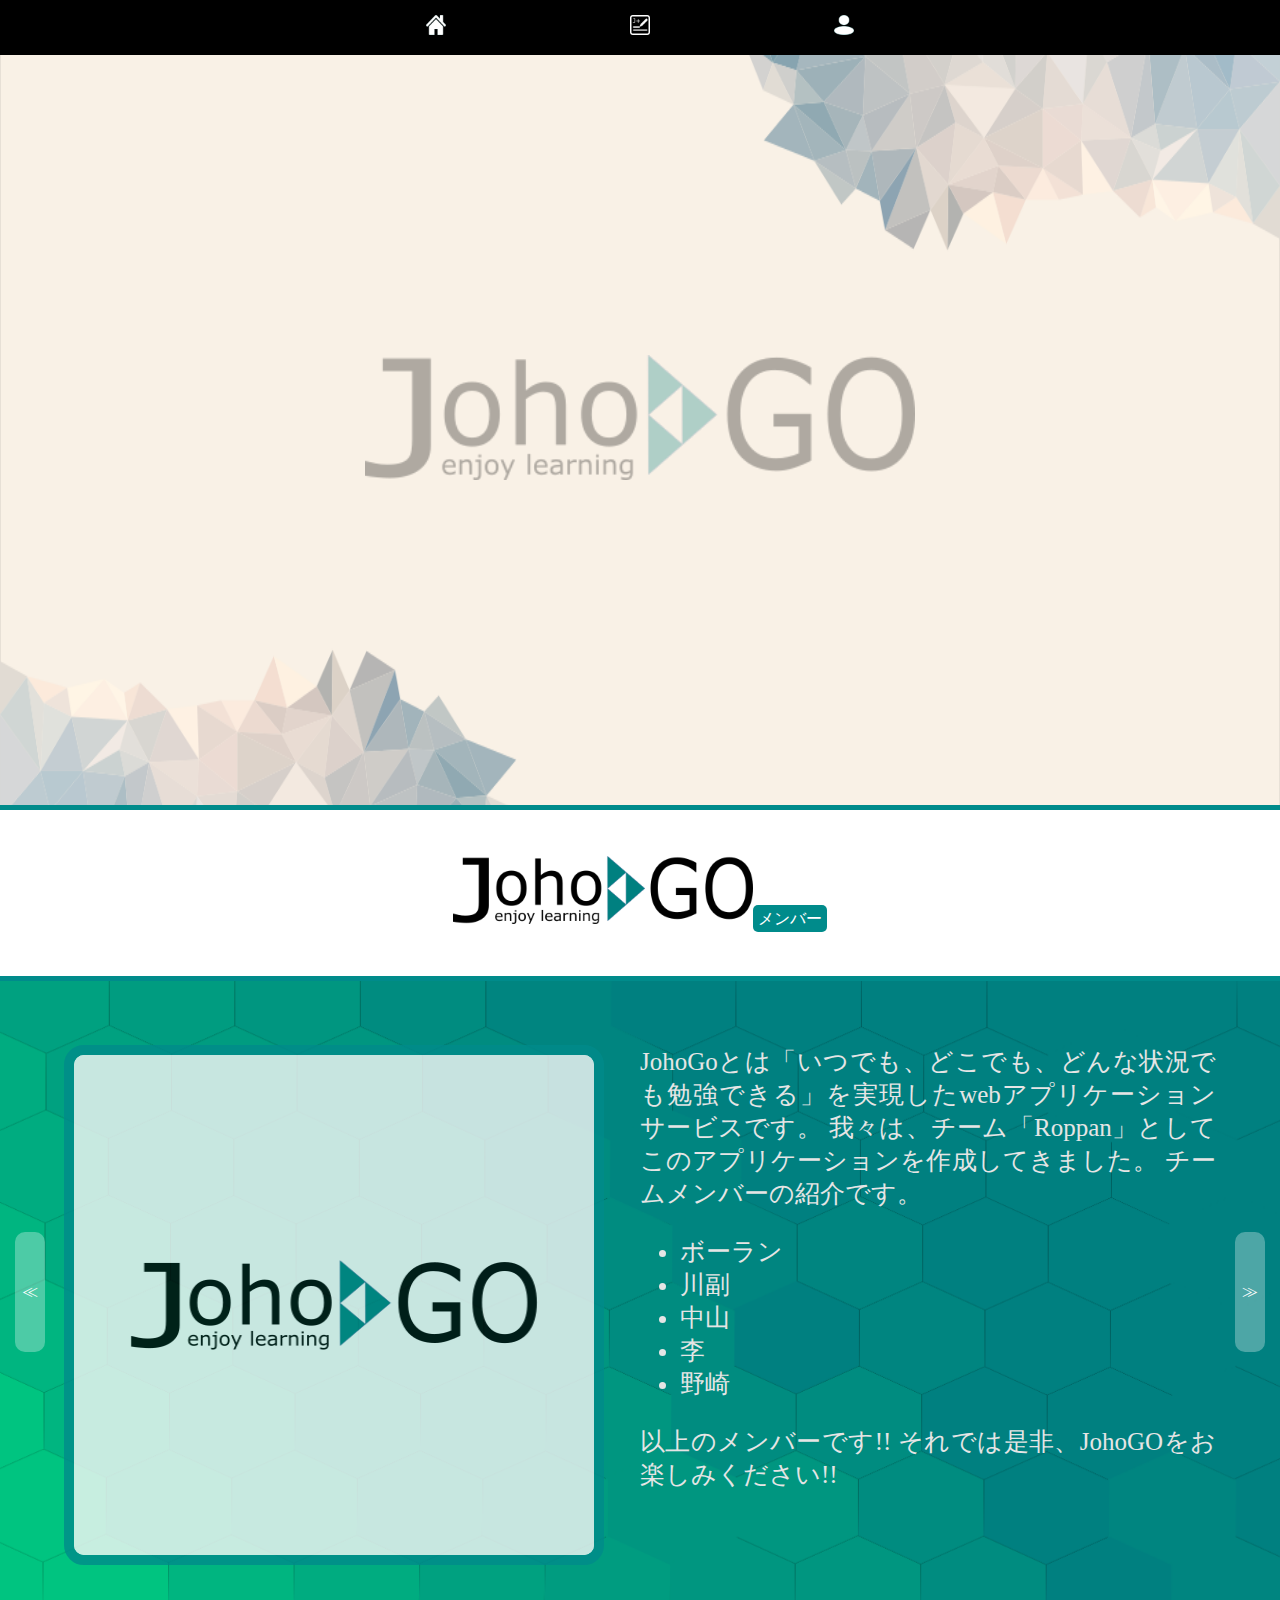
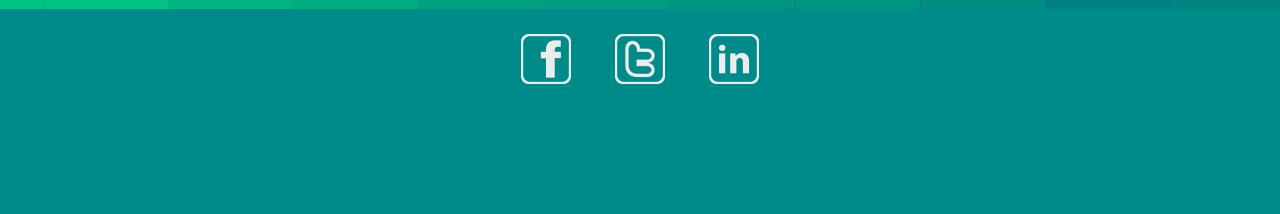
<file: index.html>
<!DOCTYPE html>
<html lang="ja">

<head>
    <meta charset="UTF-8">
    <link rel="apple-touch-icon" sizes="57x57" href="icon/apple-icon-57x57.png">
    <link rel="apple-touch-icon" sizes="60x60" href="icon/apple-icon-60x60.png">
    <link rel="apple-touch-icon" sizes="72x72" href="icon/apple-icon-72x72.png">
    <link rel="apple-touch-icon" sizes="76x76" href="icon/apple-icon-76x76.png">
    <link rel="apple-touch-icon" sizes="114x114" href="icon/apple-icon-114x114.png">
    <link rel="apple-touch-icon" sizes="120x120" href="icon/apple-icon-120x120.png">
    <link rel="apple-touch-icon" sizes="144x144" href="icon/apple-icon-144x144.png">
    <link rel="apple-touch-icon" sizes="152x152" href="icon/apple-icon-152x152.png">
    <link rel="apple-touch-icon" sizes="180x180" href="icon/apple-icon-180x180.png">
    <link rel="icon" type="image/png" sizes="192x192" href="icon/android-icon-192x192.png">
    <link rel="icon" type="image/png" sizes="32x32" href="icon/favicon-32x32.png">
    <link rel="icon" type="image/png" sizes="96x96" href="icon/favicon-96x96.png">
    <link rel="icon" type="image/png" sizes="16x16" href="icon/favicon-16x16.png">
    <link rel="manifest" href="/manifest.json">
    <meta name="msapplication-TileColor" content="#ffffff">
    <meta name="msapplication-TileImage" content="/ms-icon-144x144.png">
    <meta name="theme-color" content="#ffffff">
    <!-- faviconer.com -->
    <title>johoGO | Enjoy Learning</title>
    <meta name="viewport" content="width=device-width, initial-scale=1.0">
    <link rel="stylesheet" href="css/1style.css">
    <link rel="stylesheet" href="css/media-queries.css">
    <script src="javascript/jquery.min.js"></script>
    <script src="javascript/script.js"></script>
</head>

<body>
    <nav>
        <button id="menu">メニュー</button>
        <button class="home dropdown"><img src="images/nav/home.png" alt="home"></button>
        <button class="dropdown mondai-mode"><img src="images/nav/test.png" alt="test"></button>
        <button class="login dropdown"><img src="images/nav/login.png" alt="login"></button>
        <!-- ******************************************************************************** -->
        <button class="home Desktop"><img src="images/nav/home.png" alt="home"></button>
        <button class="Desktop mondai-mode"><img src="images/nav/test.png" alt="test"></button>
        <button class="login Desktop"><img src="images/nav/login.png" alt="login"></button>
        <!-- ******************************************************************************** -->
    </nav>
    <header>
        <img class="logo preload" src="images/logo.png" alt="logo">
    </header>
    
    <div class="welcome-demo">
        <p><img src="images/logo.png" alt=""><span>メンバー</span></p>
    </div>
    
    <div id="roppan-profile" class="animation-element">
        <div id="pro-pic"><img src="images/johoGO.png" alt="pro-pic"></div>
        <div class="description">
            JohoGoとは「いつでも、どこでも、どんな状況でも勉強できる」を実現したwebアプリケーションサービスです。</var>
            我々は、チーム「Roppan」としてこのアプリケーションを作成してきました。</var>
            チームメンバーの紹介です。 </var>
            <ul>
            <li>ボーラン</li>
             <li>川副</li>
             <li>中山</li>
             <li>李</li>
             <li>野崎</li>
            </ul>
          </var>
            以上のメンバーです!!</var>
            それでは是非、JohoGOをお楽しみください!!

        </div>
        <div id="preInfo">≪</div>
        <div id="nextInfo">≫</div>
    </div>
    <footer>
        <a href="https://www.facebook.com/JohoGO-163628900797000/"><img src="images/footer/fblogo.png" alt="facebook"></a>
        <a href="#"><img src="images/footer/twitlogo.png" alt="twitter"></a>
        <a href="#"><img src="images/footer/linkedIn.png" alt="linkedin"></a>
    </footer>
    <div class="top" title="gotoTop">TOP↑</div>
    <!-- スライドショーの処理速度が向上するために、サーバからのイメージをあらかじめクライアント側に保存しておく-->
    <div style="display:none;"><img src="images/johoGO.png" alt="pro-pic"></div>
    <div style="display:none;"><img src="images/image1.gif" alt="pro-pic"></div>
    <div style="display:none;"><img src="images/image2.gif" alt="pro-pic"></div>
    <div style="display:none;"><img src="images/image3.gif" alt="pro-pic"></div>
</body>

</html>
</file>
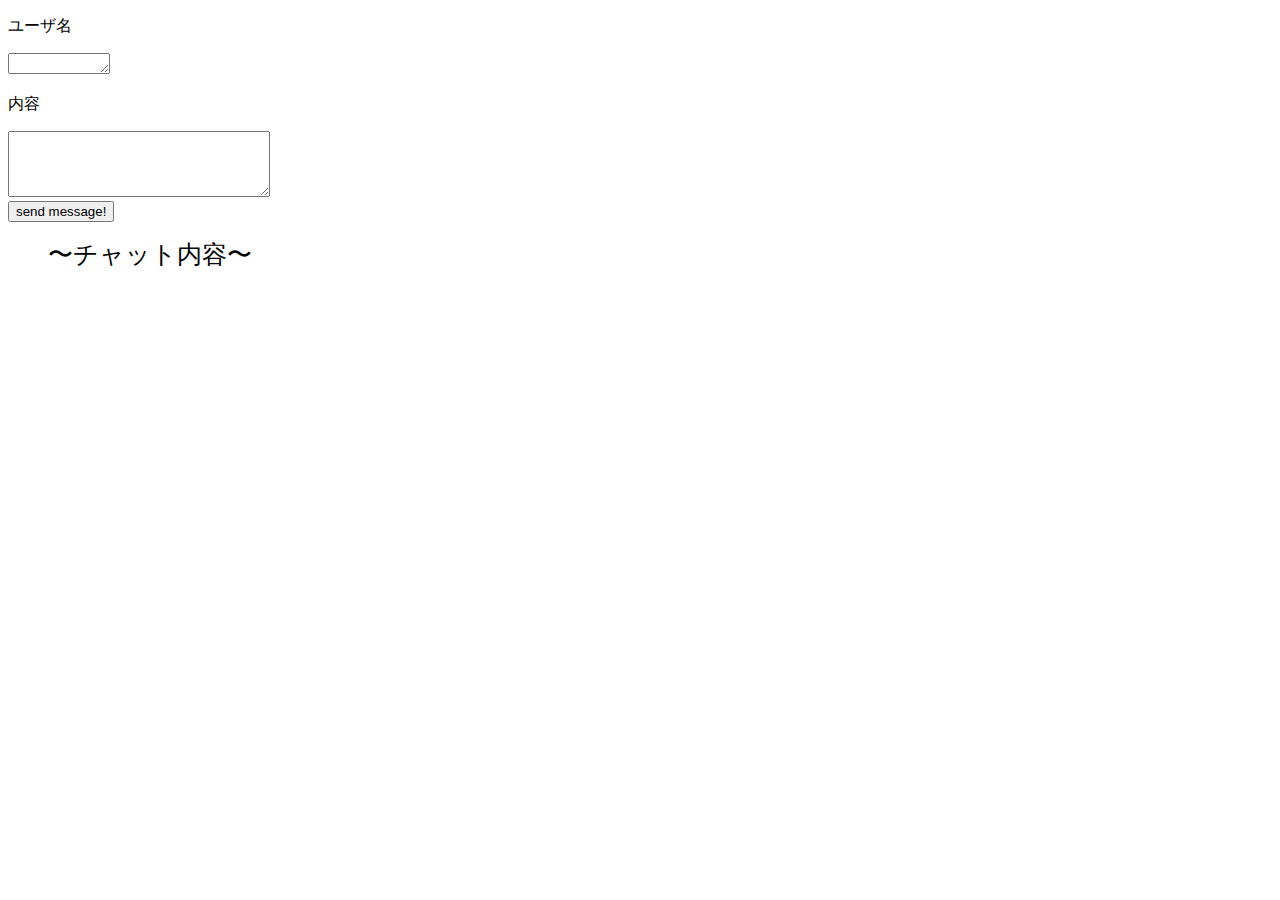
<file: chat/chat.html>
<!doctype html>
<html lang="ja">

<head>
	<meta http-equiv="Content-Type" content="text/html; charset=UTF-8">
	<script src="http://code.jquery.com/jquery-1.9.1.js"></script>
	<script src="https://cdn.mlkcca.com/v0.6.0/milkcocoa.js"></script>
	<script src="chat.js"></script>
	<link rel="stylesheet" href="chat.css">
</head>

<body>

	<div>
		<!-- 投稿者 -->
		<div>
			<p>ユーザ名</p>
			<textarea name="" id="jsi-name" cols="10" rows="1"></textarea>
		</div>

		<!-- メッセージを打ち込む部分 -->
		<div>
			<p>内容</p>
			<textarea name="" id="jsi-msg" cols="30" rows="4"></textarea>
		</div>
	</div>

	<!-- メッセージを送る部分 -->
	<button name="button" id="jsi-button">send message!</button>

	<!-- チャット内容が動的に生成される部分 -->
	<ul id="jsi-board" style="list-style:none;">
		<li>〜チャット内容〜</li>
	</ul>
</body>

</html>
</file>
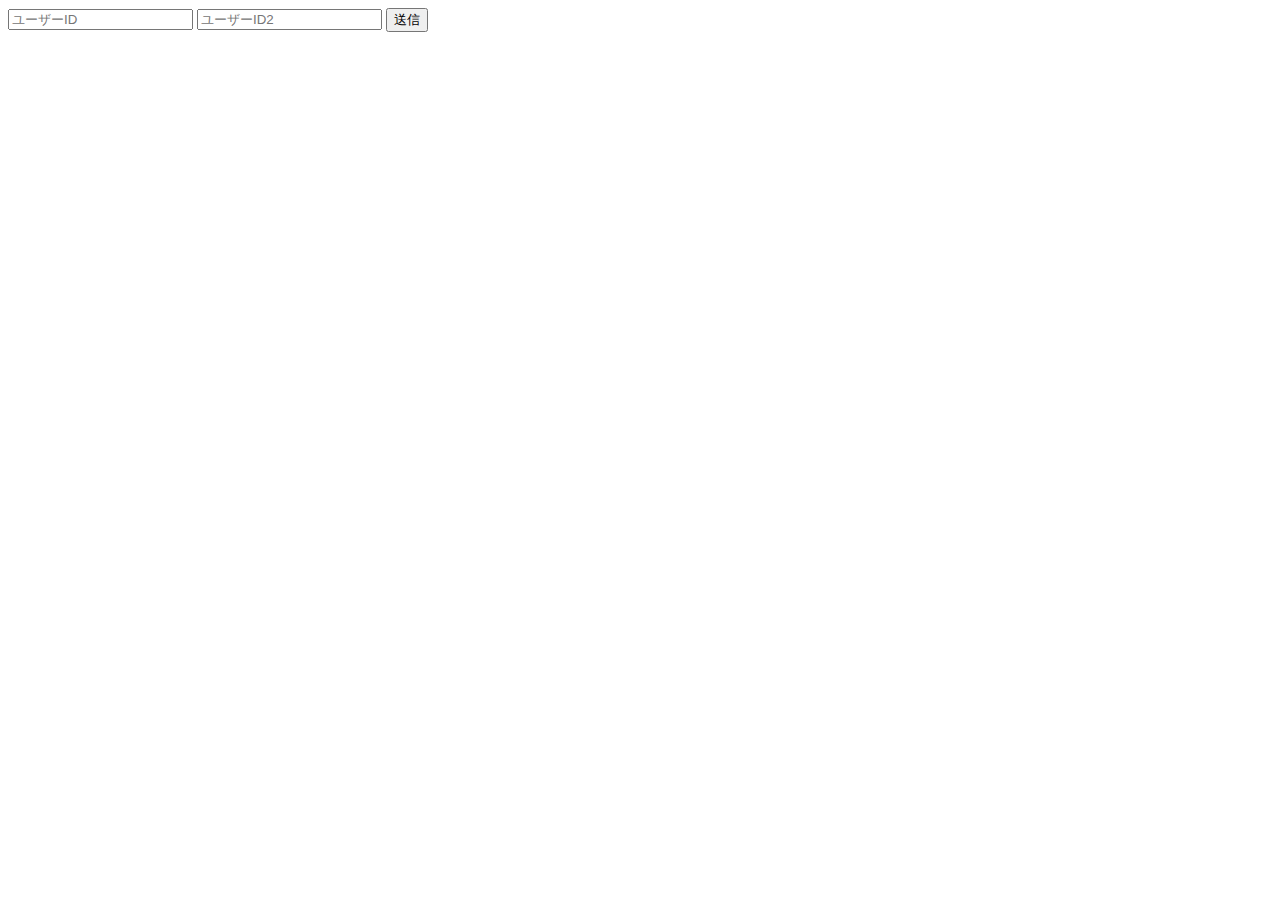
<file: nakayamasan/IDseisei.html>
<html>
<head>
<meta charset="utf-8">
<title>ID生成</title>
</head>
<body>

<form method="POST" action="IDhyouji.php">
  <input type="text" name="txt" maxlength="15" placeholder="ユーザーID" />
  <input type="text" name="txt2" maxlength="15" placeholder="ユーザーID2" />
  <input type="submit" name="btn_submit" value="送信" />
   
</form>

</body>
</html>
</file>
<file: css/1style.css>
::-webkit-scrollbar {
    visibility: hidden;
    width: 10px;
}

::-webkit-scrollbar-track {
    background: #ddd;
}

::-webkit-scrollbar-thumb {
    border-radius: 5px;
    background: darkcyan;
}

body,
header,
main,
footer {
    margin: 0;
    padding: 0;
    box-sizing: border-box;
    background: #f5f5f5;
}
/**********トップコーナーでの背景************/
.top-rightbg{
    position: absolute;
    top: 0;
    right: 0;
    z-index: -2;
}
/*****************Navigation***********************/

nav {
    position: -webkit-sticky;
    position: sticky;
    top: 0;
    background: black;
    text-align: center;
    z-index: 1;
}

nav ul {
    margin: 0;
    padding: 0;
}

nav ul li {
    float: left;
    display: block;
}

#menu,
.dropdown {
    display: none;
    width: 100%;
}

nav button {
    z-index: 1;
    display: inline-block;
    font-size: 20px;
    padding: 15px;
    border: none;
    color: white;
    width: 200px;
    background: black;
    text-decoration: none;
}

nav button:hover,
.top:hover {
    transition: 0.4s;
}

nav button:hover,
nav button:active,
.top:hover {
    color: white;
    cursor: pointer;
    background: #008080;
}

nav button:focus {
    outline: none;
}

nav img {
    width: 20px;
}

/**********************Header********************/

header {
    position: relative;
    height: 750px;
    width: 100%;
    text-align: center;
    background: url("../images/moodle-cloud.png");
    background-size: 100% 100%;
    background-repeat: no-repeat;
    background-attachment: fixed;
}

header img {
    display: none;
    margin: 0 auto;
    padding-top: 300px;
    width: 550px;
}

/****************ProfileInfo********************/

#roppan-profile {
    margin: 0 auto;
    position: relative;
    height: 500px;
    background: url("../images/bg.png");
    background-size: 100% 100%;
    background-repeat: no-repeat;
    padding: 5%;
    border-bottom: 5px solid darkcyan;
}

#pro-pic {
    display: inline-block;
    float: left;
    height: 100%;
}

#pro-pic img {
    border-radius: 20px;
    height: 100%;
    width: 100%;
    background: white;
    border: 10px solid darkcyan;
    opacity: .8;
}

.description {
    float: right;
    display: inline-block;
    height: 100%;
    width: 50%;
    color: #e5e5e5;
    font-size: 25px;
    text-align: justify;
}
/************Welcome to JOHOGO-demo*******/
.welcome-demo{
    position: relative;
    text-align: center;
    background: white;
    padding: 30px;
    border-top: 5px solid darkcyan;
    border-bottom: 5px solid darkcyan;
}
.welcome-demo img{
    min-width: 200px;
    max-width: 300px;
    width: 100%;
}
.welcome-demo span{
    color: white;
    background-color: darkcyan;
    padding: 5px;
    border-radius: 5px;
}/***************************/
#nextInfo,
#preInfo {
    cursor: pointer;
    position: absolute;
    top: 40%;
    width: 30px;
    padding-top: 50px;
    height: 70px;
    color: #fff;
    text-align: center;
    border-radius: 10px;
    background: rgba(255, 255, 255, .3);
}

#nextInfo:hover,
#preInfo:hover {
    transition: .5s;
    background: rgba(0, 139, 139, .3);
    border: 1px solid rgba(255, 255, 255, .3);
}

#nextInfo {
    right: 15px;
}

#preInfo {
    left: 15px;
}

/****************Main****************/

main {
    position: relative;
    width: 100%;
    padding: 20px;
    background: #deeded;
}

/***************Footer***********************/

footer {
    text-align: center;
    height: 200px;
    background: #008B8B;
}

footer img {
    padding: 20px;
    background: transparent;
}

footer img a {
    text-decoration: none;
    background: none;
}

footer img:hover{
    height: 40px;
}

/*****************Other**************************/

.top {
    text-align: center;
    position: fixed;
    display: none;
    z-index: 1;
    bottom: 20px;
    right: 0;
    border-radius: 50%;
    border: 1px solid darkcyan;
    font-size: 10px;
    color: darkcyan;
    opacity: 0.7;
    width: 60px;
    height: 40px;
    padding-top: 20px;
    background: white;
}
</file>
<file: css/media-queries.css>
/***************タブレットやスマホ対応***********/

@media only screen and (max-width:1165px) {
    header img {
        width: 500px
    }
    #roppan-profile {
        height: 300px
    }
    #pro-pic img {
        width: auto
    }
    .description {
        font-size: 25px;
        overflow-y: scroll;
        width: 55%
    }
}

@media only screen and (max-width:1040px) {
    #menu {
        display: block
    }
    .Desktop {
        display: none
    }
    #nextInfo,
    #preInfo {
        top: 35%
    }
}
/*****************Ipadやタブレット対応************/

@media only screen and (max-width:820px) {
    header {
        background-attachment: initial
    }
    header {
        height: 400px
    }
    header img {
        padding-top: 150px;
        width: 300px
    }
    #roppan-profile {
        padding: 30px 6%
    }
    #pro-pic {
        max-height: 250px;
        width: 45%
    }
    .description {
        width: 50%
    }
}
/*************スマホに対応*******************/

@media only screen and (max-width:600px) {
    header {
        padding-top: 90px;
        height: 600px;
        background: url(../images/moodle-cloudmb.png)
    }
    #nextInfo,
    #preInfo {
        top: 12%
    }
    #nextInfo {
        right: 10px
    }
    #preInfo {
        left: 10px
    }
    #roppan-profile {
        text-align: center;
        height: 700px
    }
    #pro-pic {
        position: relative;
        display: block;
        width: 100%
    }
    #pro-pic img {
        max-width: 300px
    }
    .description {
        display: block;
        position: relative;
        width: 100%;
        margin-top: 50px;
        height: 350px
    }
    #pro-pic,
    .description {
        float: left;
        display: block
    }
    .demo-button button {
        width: 40px
    }
}
</file>
<file: chat/chat.css>
ul > li:first-child {
	color: black;
	font-size: 25px;
}
ul > li:nth-child(2n) {
	color: blue;
}
ul > li:nth-child(2n):before {
	content:"ユーザー名："
}
</file>
